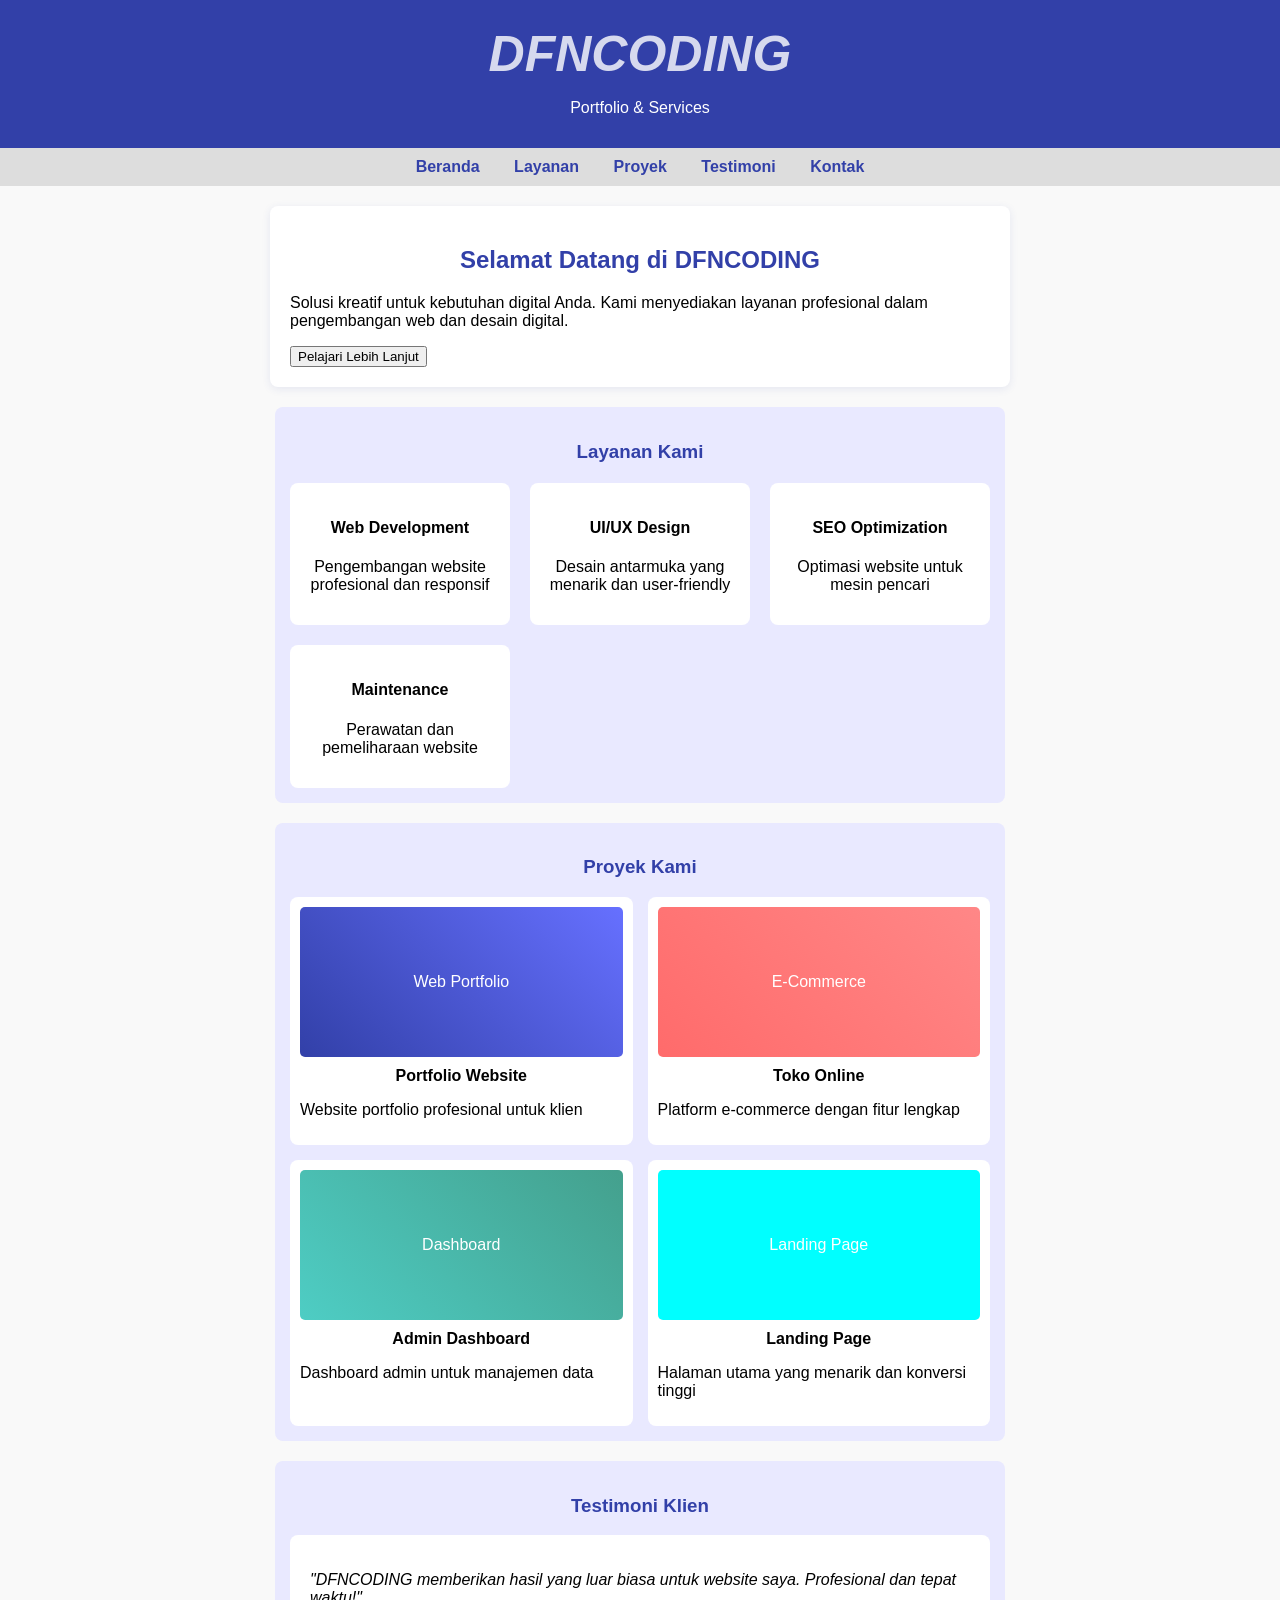
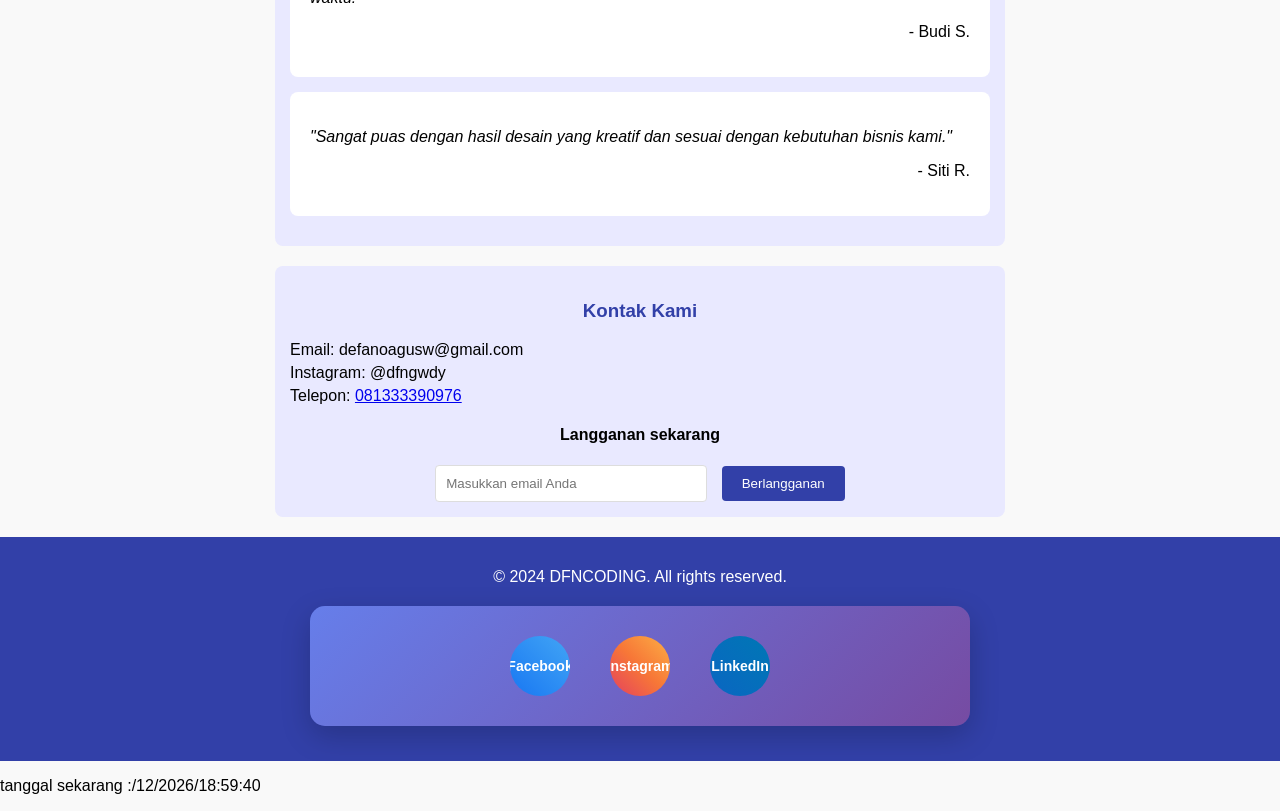
<file: index.html>
<!DOCTYPE html>
<html lang="id">
<head>
    <meta charset="UTF-8">
    <meta name="viewport" content="width=device-width, initial-scale=1.0">
    <title>DFNCODING - Portfolio</title>
    <link rel="stylesheet" href="style.css">
</head>
<body>
    <header>
        <h1>DFNCODING</h1>
        <p>Portfolio & Services</p>
    </header>

    <nav>
        <a href="#beranda">Beranda</a>
        <a href="#layanan">Layanan</a>
        <a href="#proyek">Proyek</a>
        <a href="#testimoni">Testimoni</a>
        <a href="#kontak">Kontak</a>
    </nav>

    <main id="beranda">
        <h2>Selamat Datang di DFNCODING</h2>
        <p>Solusi kreatif untuk kebutuhan digital Anda. Kami menyediakan layanan profesional dalam pengembangan web dan desain digital.</p>
        <button id="greetBtn">Pelajari Lebih Lanjut</button>
    </main>

    <section id="layanan">
        <h3>Layanan Kami</h3>
        <div class="service-grid">
            <div class="service-item">
                <h4>Web Development</h4>
                <p>Pengembangan website profesional dan responsif</p>
            </div>
            <div class="service-item">
                <h4>UI/UX Design</h4>
                <p>Desain antarmuka yang menarik dan user-friendly</p>
            </div>
            <div class="service-item">
                <h4>SEO Optimization</h4>
                <p>Optimasi website untuk mesin pencari</p>
            </div>
            <div class="service-item">
                <h4>Maintenance</h4>
                <p>Perawatan dan pemeliharaan website</p>
            </div>
        </div>
    </section>

    <section id="proyek">
        <h3>Proyek Kami</h3>
        <div class="project-grid">
            <div class="project-item">
                <div class="project-preview gradient1">
                    <span>Web Portfolio</span>
                </div>
                <h4 class="project-title">Portfolio Website</h4>
                <p>Website portfolio profesional untuk klien</p>
            </div>
            <div class="project-item">
                <div class="project-preview gradient2">
                    <span>E-Commerce</span>
                </div>
                <h4 class="project-title">Toko Online</h4>
                <p>Platform e-commerce dengan fitur lengkap</p>
            </div>
            <div class="project-item">
                <div class="project-preview gradient3">
                    <span>Dashboard</span>
                </div>
                <h4 class="project-title">Admin Dashboard</h4>
                <p>Dashboard admin untuk manajemen data</p>
            </div>
            <div class="project-item">
                <div class="project-preview gradient4">
                    <span>Landing Page</span>
                </div>
                <h4 class="project-title">Landing Page</h4>
                <p>Halaman utama yang menarik dan konversi tinggi</p>
            </div>
        </div>
    </section>

    <section id="testimoni">
        <h3>Testimoni Klien</h3>
        <div class="testimonial">
            <p class="testimonial-text">"DFNCODING memberikan hasil yang luar biasa untuk website saya. Profesional dan tepat waktu!"</p>
            <p class="testimonial-author">- Budi S.</p>
        </div>
        <div class="testimonial">
            <p class="testimonial-text">"Sangat puas dengan hasil desain yang kreatif dan sesuai dengan kebutuhan bisnis kami."</p>
            <p class="testimonial-author">- Siti R.</p>
        </div>
    </section>

    <section id="kontak">
        <h3>Kontak Kami</h3>
        <ul>
            <li>Email: defanoagusw@gmail.com</li>
            <li>Instagram: @dfngwdy</li>
            <li>Telepon: <a href="tel:081333390976">081333390976</a></li>
        </ul>
        
        <div class="subscription-form">
            <h4>Langganan sekarang</h4>
            <input type="email" placeholder="Masukkan email Anda">
            <button type="submit">Berlangganan</button>
        </div>
    </section>

    <footer>
        <p>&copy; 2024 DFNCODING. All rights reserved.</p>
        <div class="social-links">
            <a href="https://www.facebook.com/defanoani/" class="facebook">Facebook</a>
            <a href="https://www.instagram.com/dfngwdy/." class="instagram">Instagram</a>
            <a href="https://www.linkedin.com/Defanoagus Wardoyo/" class="linkedin">LinkedIn</a>
        </div>
    </footer>

    <script src="script.js"></script>
</body>
</html>
</file>
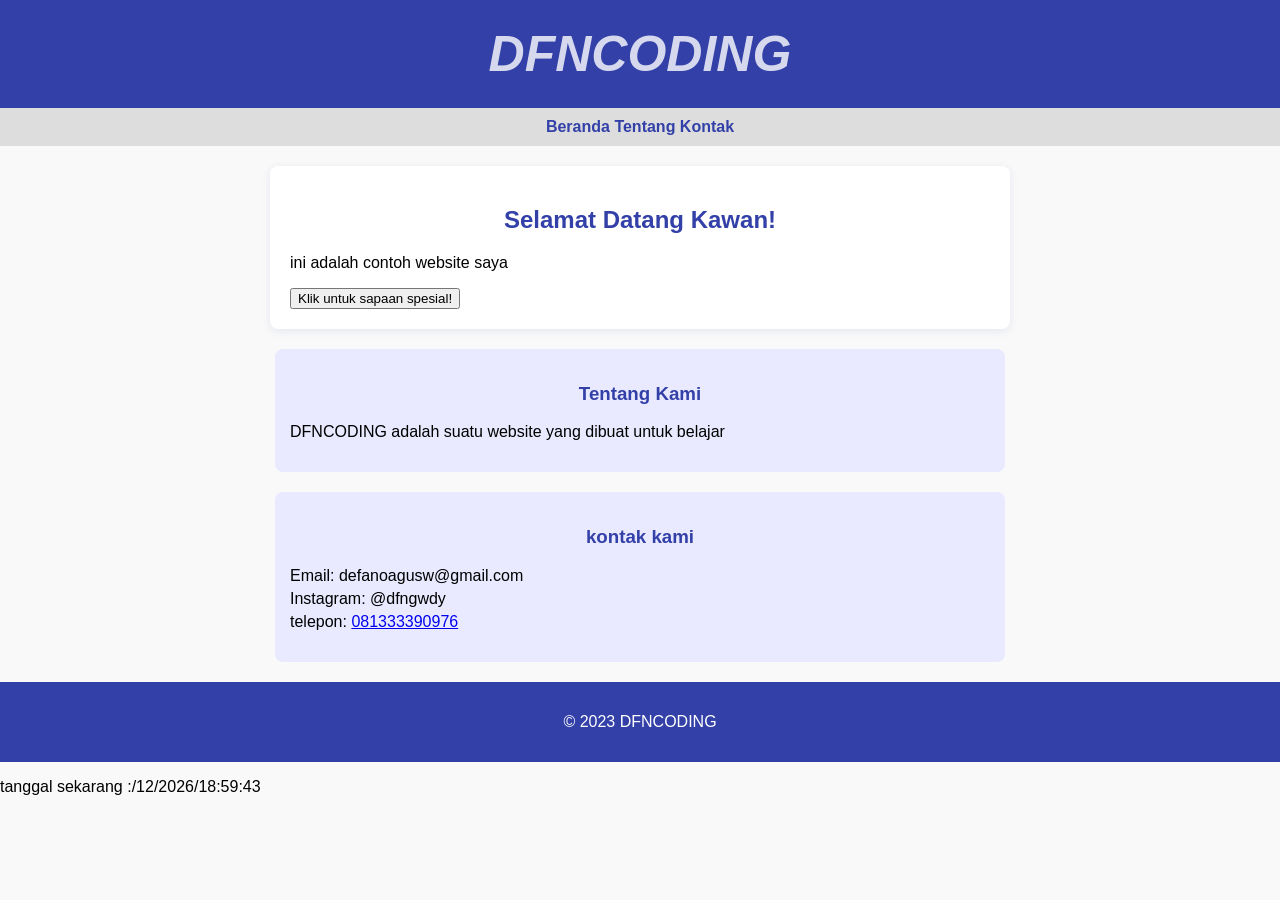
<file: dfn_fixed.html>
<!DOCTYPE html>
<html>
<head>
    <meta charset="UTF-8">
    <title>defanocoding</title>
    <link rel="stylesheet" href="df.css">
</head>
    <body>
        <header>
            <h1>DFNCODING</h1>
        </header>
        <nav>
            <a href="#">Beranda</a>
        <a href="#">Tentang</a>
        <a href="#">Kontak</a>
        </nav>
        <main>
        <h2>Selamat Datang Kawan!</h2>
        <p>ini adalah contoh website saya</p>
        <button id="greetBtn">Klik untuk sapaan spesial!</button>
        </main>
        <section>
            <h3>Tentang Kami</h3>
            <p>DFNCODING adalah suatu website yang dibuat untuk belajar</p>
        </section>

        <section>
            <h3>kontak kami</h3>
             <ul>
            <li>Email: defanoagusw@gmail.com</li>
            <li>Instagram: @dfngwdy</li>
            <li>telepon: <a href="tel:081333390976">081333390976</a></li>
        </section>
        <footer>
            <p>&copy; 2023 DFNCODING</p>    
    </body>
    
    <script src="script.js"></script>
</html>
</file>
<file: style.css>
h1{
    font-style: italic;
    font-size: 50px;
    margin: 10px 0;
    color: rgba(255, 255, 255, 0.8);
    
}
body{
    font-family: Arial, Helvetica, sans-serif;
    margin: 0;
    background: #f9f9f9;

}
header,footer{
    background: #3240a8;
    color: #fff;
    text-align: center;
    padding: 15px 0;
    
}
nav{
    background: #ddd;
    padding: 10px;
    text-align: center;

}
nav a{
    margin: 0 15px;
    text-decoration: none;
    color: #3240a8;
    font-weight: bold;
}
main{
    padding: 20px;
    background: #fff;
    margin: 20px auto;
    max-width: 700px;
    border-radius: 8px;
    box-shadow: 0 2px 8px rgba(50, 64, 168, 0.1);
    
    
}
section{
    margin: 20px auto;
    max-width: 700px;
    background: #e9e9ff;
    padding: 15px;
    border-radius: 8px;
}

h2, h3{
    text-align: center;
    color: #3240a8;
}
ul{
    list-style: none;
    padding: 0;
}
li{
    margin-bottom: 5px;
}

/* CSS yang dipindahkan dari HTML internal */
.service-grid {
    display: grid;
    grid-template-columns: repeat(auto-fit, minmax(200px, 1fr));
    gap: 20px;
    margin-top: 20px;
}

.service-item {
    background: white;
    padding: 15px;
    border-radius: 8px;
    text-align: center;
}

.project-grid {
    display: grid;
    grid-template-columns: repeat(auto-fit, minmax(250px, 1fr));
    gap: 15px;
}

.project-item {
    background: white;
    padding: 10px;
    border-radius: 8px;
}

.project-preview {
    height: 150px;
    border-radius: 5px;
    display: flex;
    align-items: center;
    justify-content: center;
    color: white;
}

.project-preview.gradient1 {
    background: linear-gradient(45deg, #3240a8, #6670ff);
}

.project-preview.gradient2 {
    background: linear-gradient(45deg, #ff6b6b, #ff8787);
}

.project-preview.gradient3 {
    background: linear-gradient(45deg, #4ecdc4, #44a08d);
}
.project-preview.gradient4{
    background: linear-gradient(45deg, aqua, aqua);
    
}

.project-title {
    text-align: center;
    margin: 10px 0;
}

.testimonial {
    background: white;
    padding: 20px;
    border-radius: 8px;
    margin-bottom: 15px;
}

.testimonial-text {
    font-style: italic;
    color: black;
}

.testimonial-author {
    text-align: right;
}

.subscription-form {
    text-align: center;
}

.subscription-form input[type="email"] {
    padding: 10px;
    width: 250px;
    border: 1px solid #ddd;
    border-radius: 4px;
    margin-right: 10px;
}

.subscription-form button {
    padding: 10px 20px;
    background: #3240a8;
    color: white;
    border: none;
    border-radius: 4px;
    cursor: pointer;
}

footer a {
    color: white;
    margin: 0 10px;
}

/* DEKORASI CSS UNTUK LINK SOSIAL MEDIA */

/* Container utama untuk link sosial */
.social-links {
    display: flex;
    gap: 20px;
    justify-content: center;
    align-items: center;
    padding: 30px;
    background: linear-gradient(135deg, #667eea 0%, #764ba2 100%);
    border-radius: 15px;
    box-shadow: 0 10px 30px rgba(0,0,0,0.2);
    margin: 20px auto;
    max-width: 600px;
}

/* Style untuk setiap link */
.social-links a {
    display: inline-flex;
    align-items: center;
    justify-content: center;
    width: 60px;
    height: 60px;
    color: white;
    text-decoration: none;
    border-radius: 50%;
    font-size: 14px;
    font-weight: bold;
    font-family: 'Arial', sans-serif;
    transition: all 0.3s ease;
    position: relative;
    overflow: hidden;
}

/* Warna khusus untuk setiap platform */
.facebook {
    background: linear-gradient(45deg, #1877f2, #42A5F5);
}

.instagram {
    background: linear-gradient(45deg, #E4405F, #F77737, #FCAF45);
}

.linkedin {
    background: linear-gradient(45deg, #0A66C2, #0077B5);
}

/* Efek hover */
.social-links a:hover {
    transform: translateY(-5px) scale(1.1);
    box-shadow: 0 5px 15px rgba(0,0,0,0.3);
}

/* Efek ripple saat hover */
.social-links a::before {
    content: '';
    position: absolute;
    top: 50%;
    left: 50%;
    width: 0;
    height: 0;
    background: rgba(255,255,255,0.3);
    border-radius: 50%;
    transform: translate(-50%, -50%);
    transition: width 0.6s, height 0.6s;
}

.social-links a:hover::before {
    width: 100px;
    height: 100px;
}

/* Animasi pulse untuk attention */
@keyframes pulse {
    0% {
        box-shadow: 0 0 0 0 rgba(102, 126, 234, 0.7);
    }
    70% {
        box-shadow: 0 0 0 10px rgba(102, 126, 234, 0);
    }
    100% {
        box-shadow: 0 0 0 0 rgba(102, 126, 234, 0);
    }
}

.social-links {
    animation: pulse 2s infinite;
}

/* Responsive design */
@media (max-width: 600px) {
    .social-links {
        flex-direction: column;
        gap: 15px;
    }
    
    .social-links a {
        width: 50px;
        height: 50px;
        font-size: 12px;
    }
}
</file>
<file: df.css>
h1{
    font-style: italic;
    font-size: 50px;
    margin: 10px 0;
    color: rgba(255, 255, 255, 0.8);
    
}
body{
    font-family: Arial, Helvetica, sans-serif;
    margin: 0;
    background: #f9f9f9;

}
header,footer{
    background: #3240a8;
    color: #fff;
    text-align: center;
    padding: 15px 0;
    
}
nav{
    background: #ddd;
    padding: 10px;
    text-align: center;

}
nav a{
    margin: o 15px;
    text-decoration: none;
    color: #3240a8;
    font-weight: bold;
}
main{
    padding: 20px;
    background: #fff;
    margin: 20px auto;
    max-width: 700px;
    border-radius: 8px;
    box-shadow: 0 2px 8px rgba(50, 64, 168, 0.1);
    
    
}
section{
    margin: 20px auto;
    max-width: 700px;
    background: #e9e9ff;
    padding: 15px;
    border-radius: 8px;
}

h2, h3{
    text-align: center;
    color: #3240a8;
}
ul{
    list-style: none;
    padding: 0;
}
li{
    margin-bottom: 5px;
}
</file>
